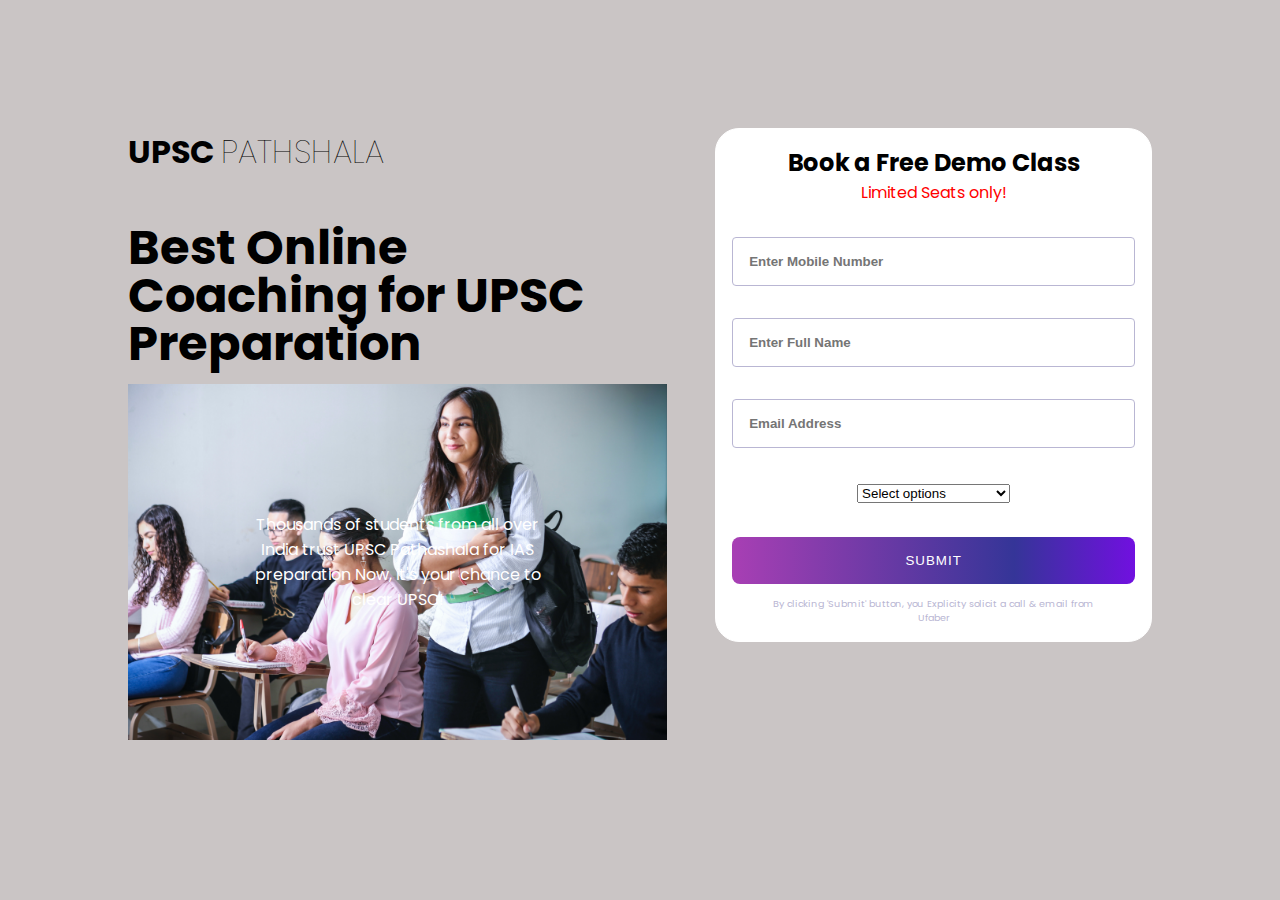
<file: index.html>
<!DOCTYPE html>
<html lang="en">
<head>
  <meta charset="UTF-8">
  <meta name="viewport" content="width=device-width, initial-scale=1.0"> <!-- displays site properly based on user's device -->
  <link href="https://cdn.jsdelivr.net/npm/bootstrap@5.0.2/dist/css/bootstrap.min.css" rel="stylesheet" integrity="sha384-EVSTQN3/azprG1Anm3QDgpJLIm9Nao0Yz1ztcQTwFspd3yD65VohhpuuCOmLASjC" crossorigin="anonymous">
  <link rel="icon" type="image/png" sizes="32x32" href="./images/favicon-32x32.png">
  <link rel="stylesheet" href="style.css">
  <title>Ufaber</title>

  <!-- Feel free to remove these styles or customise in your own stylesheet 👍 -->
  <style>
    .attribution { font-size: 11px; text-align: center; }
    .attribution a { color: hsl(228, 45%, 44%); }
  </style>
</head>
<body>
  <main>
    <div class="container">
      <div class="left-column">
        <h1>UPSC <span>PATHSHALA</span></h1>
        <h2 style="margin-top: 3rem;">Best Online Coaching for UPSC Preparation</h2>
        <p class="student-bg">Thousands of students from all over India trust UPSC Pathashala for IAS preparation
          Now, it's your chance to clear UPSC!
        </p> 
      </div>
      <div class="right-column">
        <form id="form" action="#" style="text-align:center">
          <h3 class="form-header">Book a Free Demo Class</h3>
          <p style='color:red;font-size: 1rem;'>Limited Seats only!</p>
          <div class="form-control" style="margin-top: 2rem;">
            <input id="mobile-number" class="input-index" type="text" placeholder="Enter Mobile Number" pattern="[789][0-9]{9}"><br>
            <img src="./images/icon-error.svg" alt="error-icon">
            <small>Error message</small>
          </div>
          <div class="form-control">
            <input id="first-name" class="input-index" type="text" placeholder="Enter Full Name"><br>
            <img src="./images/icon-error.svg" alt="error-icon">
            <small>Error message</small>
          </div>
          <div class="form-control">
            <input id="email-address" class="input-index" type="email" placeholder="Email Address"><br>
            <img src="./images/icon-error.svg" alt="error-icon">  
            <small>Error message</small>
          </div>
          <div class="form-control">
            <select id='selectOption' class="form-select form-select-lg mb-3" aria-label=".form-select-lg example">
              <option selected>Select options</option>
              <option value="College Student">College Student</option>
              <option value="Working Profressional">Working Profressional</option>
              <option value="Full time aspirant">Full time aspirant</option>
              <option value="Others'">Others</option>
            </select>

            <small>Error message</small>
          </div>
        <button type="submit" id="submit">Submit</button> 
        <p>By clicking 'Submit' button, you Explicity solicit a call & email from Ufaber</p>
      </form>
      </div>
    </div>
  </main>
  
  <footer>

  </footer>
  <script src="./style.js"></script>
</body>
</html>
</file>
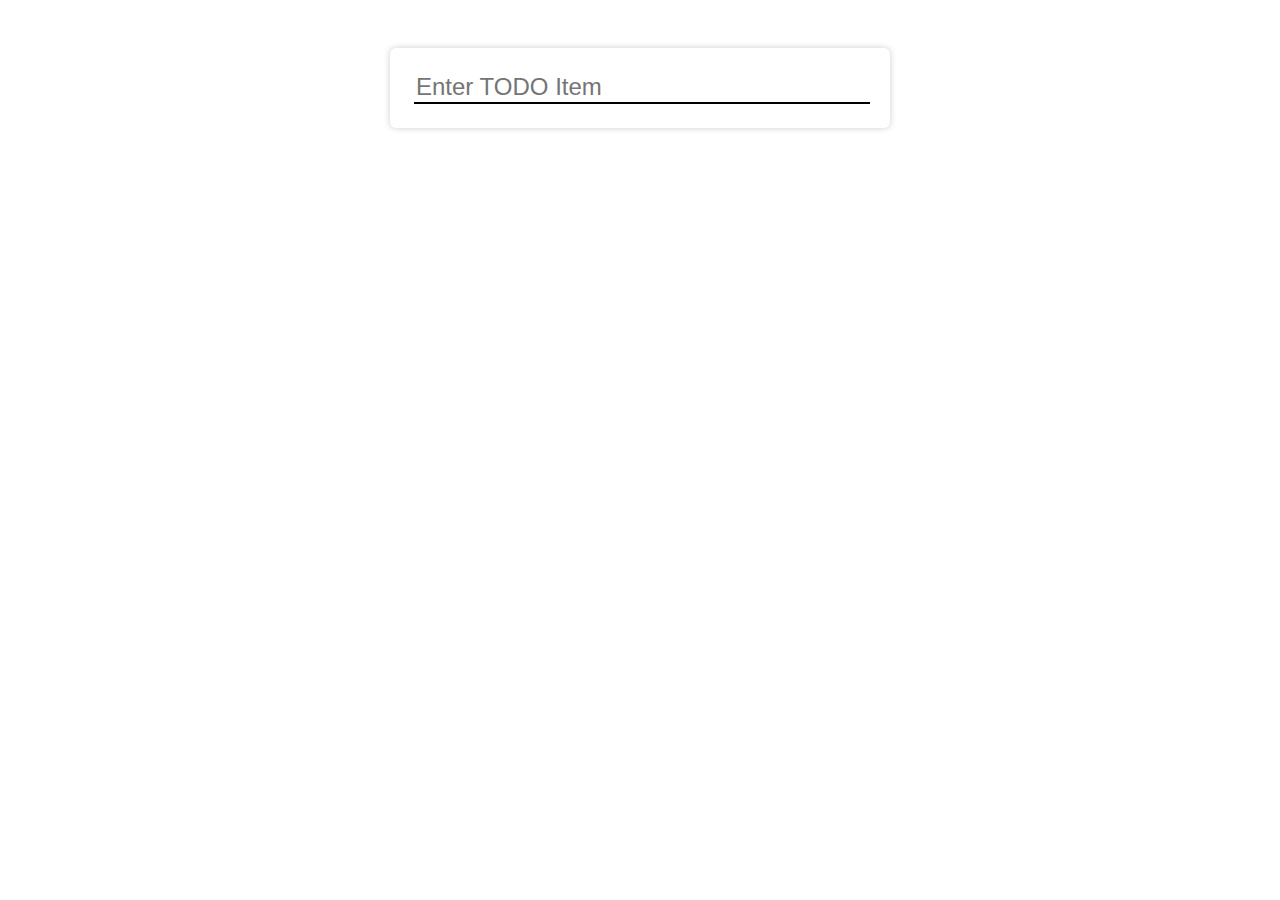
<file: design/SC-020421-TODO-App-RB080221-main/index.html>
<!DOCTYPE html>
<html lang="en">
<head>
    <meta charset="UTF-8">
    <meta http-equiv="X-UA-Compatible" content="IE=edge">
    <meta name="viewport" content="width=device-width, initial-scale=1.0">
    <title>TODO App</title>
    <link rel="stylesheet" href="./index.css" />
    <link rel="stylesheet" href="https://use.fontawesome.com/releases/v5.15.3/css/all.css" integrity="sha384-SZXxX4whJ79/gErwcOYf+zWLeJdY/qpuqC4cAa9rOGUstPomtqpuNWT9wdPEn2fk" crossorigin="anonymous">


</head>
<body>
    <div id="main-container">
        <form id="todo-form">
            <input id="todo-input" type="text" placeholder="Enter TODO Item" />
        </form>

        <div id="todo-list">
            <!-- <div class="todo-card">
                <h3 class="todo-message">Todo Item One</h3>
                <p class="todo-created-time">08:53:21 PM</p>
            </div> -->
        </div>
    </div>

    <script src="./index.js"></script>
</body>
</html>
</file>
<file: style.css>
@import url('https://fonts.googleapis.com/css2?family=Poppins:wght@400;500;600;700&display=swap');
*{
    padding: 0;
    margin: 0;
    box-sizing: border-box;
}
body{
    font-family: 'Poppins', sans-serif;
    background: #cac5c5;
    font-size: 16px;
    background-size: auto;
    background-position: top center;
    text-align: center;  
}
main{
    min-height: 100vh;
    color: #000;
    padding: 5rem 2rem;
}
.left-column > h2{
    width: 100%;
    margin-bottom: 1rem;
}
.left-column > p{
    margin-bottom:2rem;
}
.right-column > button:first-child{
    width: 100%;
    max-width: 100%;
    padding: 1rem 5rem;
    background-color: hsl(248, 32%, 49%) ;
    border: none;
    outline: none;
    border-radius: 0.5rem;
    color:  hsl(246, 25%, 77%);
    margin-bottom: 1em;
    box-shadow: 0 0.5em #D26E70;
    cursor: pointer;
}
button span{
    font-weight: 600;
    color: #ffffff;
}
#form{
    border: 1px solid #ffffff;
    background-color: #ffffff;
    padding: 1rem;
    border-radius: 1.5rem;
}
.right-column p{
    color: hsl(246, 25%, 77%);
}
.input-index{
    width: 100%;
    padding: 1rem;
    border: 1px solid hsl(246, 25%, 77%);
    border-radius: 4px;
    font-weight: 600;
    color:  hsl(249, 10%, 26%);
    outline: none;
    position: relative;
}
.input-index::placeholder{
    font-weight: 600;
}
#form > button{
    width: 100%;
    max-width: 100%;
    padding: 1rem 2rem;
    background:linear-gradient(90deg, rgba(168,63,180,1) 0%, rgba(53,53,152,1) 70%, rgba(113,16,224,1) 100%);
    border: none;
    outline: none;
    border-radius: 0.5rem;
    color:  #ffffff;
    margin-bottom: 1em;
    text-transform: uppercase;
    font-weight: 500;
    letter-spacing: 1px;
    cursor: pointer;
}
#form > button:hover{
    color:#ffffff;
    opacity: 80%;
}
#form p{
    font-size: .6rem;
    width: 100%;
    padding: 0 2rem;
}
#form p span{
    color:  hsl(0, 100%, 74%);
    font-weight: 600;
}
input:focus {
    border: 2px solid  hsl(248, 47%, 29%);
    border-radius: 4px;
    color: hsl(249, 10%, 26%) ;
    caret-color:hsl(248, 32%, 49%);
}
.form-control{
    position: relative;
    margin-bottom: 2rem;
    border: none !important;
}
.form-control > img{
    position: absolute;
    top: 13px;
    right: 25px;
    visibility: hidden;
}
.form-control > small{
    color:hsl(0, 100%, 74%);
    text-align: left;
    font-style: italic;
    display: none;
    font-size: 0.7em;
}
.form-control.error input{
    border:2px solid  hsl(0, 100%, 74%) ;
}
.form-control.error img{
    visibility: visible;
}
.form-control.error small{
    display: block;
}
.student-bg{
    background: url(./images/javier-trueba-iQPr1XkF5F0-unsplash.jpg) no-repeat;
    background-size: cover;
    text-align: center;
}
.form-header{
    font-size:1.5rem;
}
select option{
    padding: 1rem 0.5rem !important;
}
.left-column h1 > span{
    font-weight: 100;
}
.left-column > p{
    display: none;
}
  
@media screen and (min-width:40rem) {
    body{
        text-align: left;
    }
    main{
    display: flex;
    justify-content: center;
    align-items: center;
    }
    .container{
    display: flex;
    }
    .left-column{
    display: flex;
    justify-content: center;
    flex-direction: column;
    flex: 35%;
    }
    .right-column{
    flex: 50%;
    }   
}
@media screen and (min-width:77.5rem) {
    body{
        background-color: #cac5c5;
    }
    main{
        padding: 10% 10%;
        max-height: 100vh;
    }
    .left-column > h2
    {
        font-size: 3em;
        line-height: 1;
        padding-right: 1rem ;

    }
    .left-column > p{
        padding: 8rem 7rem;
        color: #fff;
    }
    .right-column{
        flex: 25%;
    }
    .container{
        gap: 3rem;
    }
    .right-column > button:first-child{
        padding: 5% 5%;
        margin-bottom: 1.5rem;
        box-shadow: 0 0.5em #D26E70;
    } 
    .left-column > p{
        display: block;
    }
    .darkBg{
        position: absolute;
        background: black;
        height: 330px;
        width: 100%;
        opacity: 64%;
        max-width: 632px;
        top: 104px;
    }
}
</file>
<file: design/SC-020421-TODO-App-RB080221-main/index.css>
@import url('https://fonts.googleapis.com/css2?family=Poppins&display=swap');

body {
    font-family: 'Poppins', sans-serif;
}

#main-container {
    width: 500px;
    margin: 0 auto;
}

#todo-form {
    padding: 24px;
    box-shadow: 0 0 6px #ccc;
    border-radius: 6px;

    margin: 48px 0 24px;
}


#todo-input {
    width: 100%;
    font-size: 24px;
    border: none;
    border-bottom: 2px solid black;
    outline: none;
}

.todo-card {
    padding: 24px;
    box-shadow: 0 0 6px #ccc;
    border-radius: 6px;   
    margin: 16px 0;

    display: flex;
    justify-content: space-between;
    align-items: center;
}

.todo-message {
    margin: 0;
}

.todo-created-time {
    color: rgba(0, 0, 0, 0.5);
    margin: 0;
    font-size: 14px;
}

.action-icon {
    margin-left: 16px;
}
</file>
